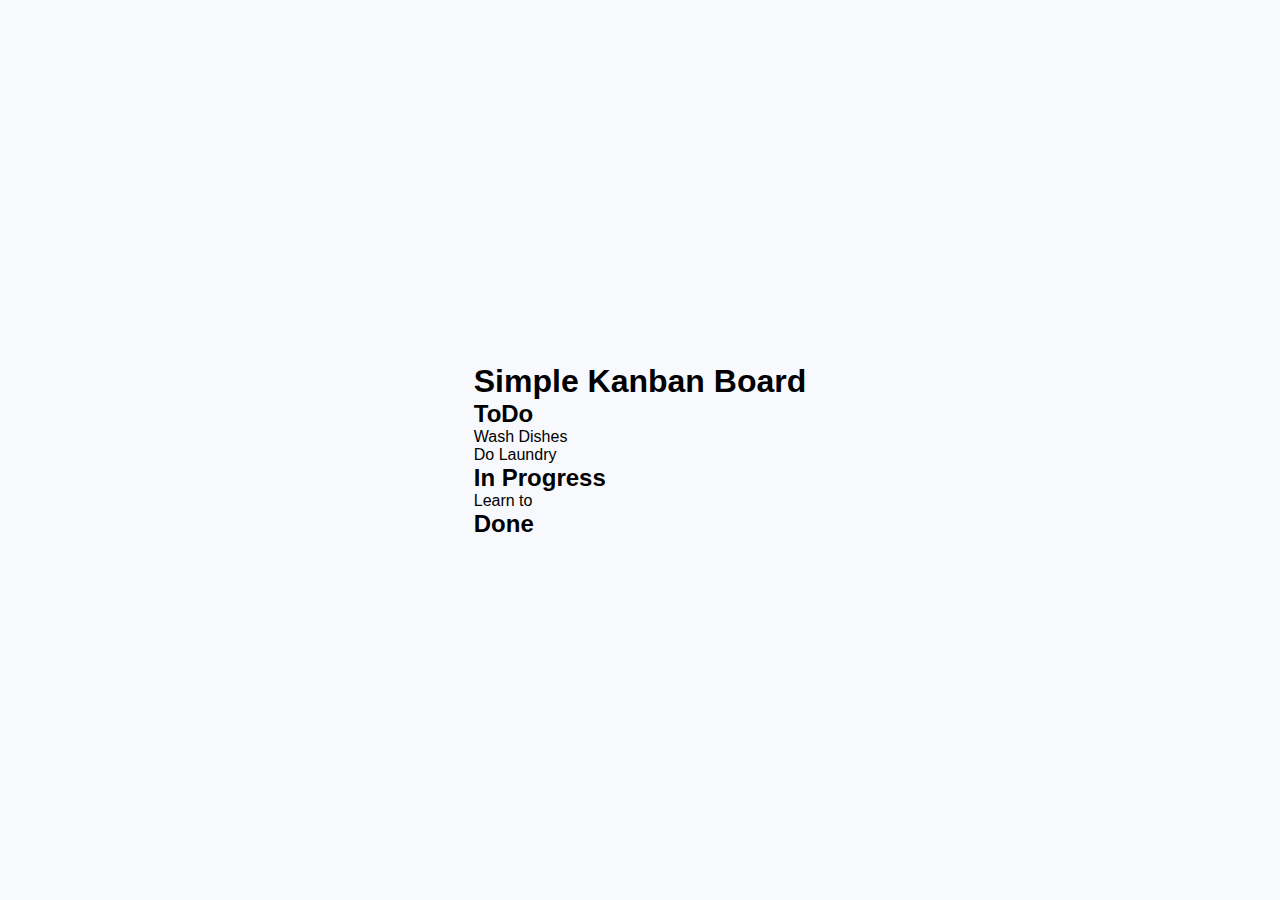
<file: drag-and-drop/index.html>
<!DOCTYPE html>
<html lang="en">
<head>
  <meta charset="UTF-8">
  <meta name="viewport" content="width=device-width, initial-scale=1.0">
  <title>Document</title>
  <link rel="stylesheet" href="style.css">
</head>
<body>
  <div class="container">
    <h1>Simple Kanban Board</h1>

    <div class="board">
      <!-- List 1 -->
       <div class="list" id="list1">
        <h2>ToDo</h2>
        <div class="card" draggable="true" id="card1">Wash Dishes</div>
        <div class="card" draggable="true" id="card2">Do Laundry</div>
       </div>

      <!-- List 2 -->
       <div class="list" id="list2">
        <h2>In Progress</h2>
        <div class="card" draggable="true" id="card3">Learn to <code></code></div>
       </div>

      <!-- List 3 -->
       <div class="list" id="list3">
        <h2>Done</h2>
       </div>
    </div>
  </div>


  <script src="script.js"></script>
</body>
</html>
</file>
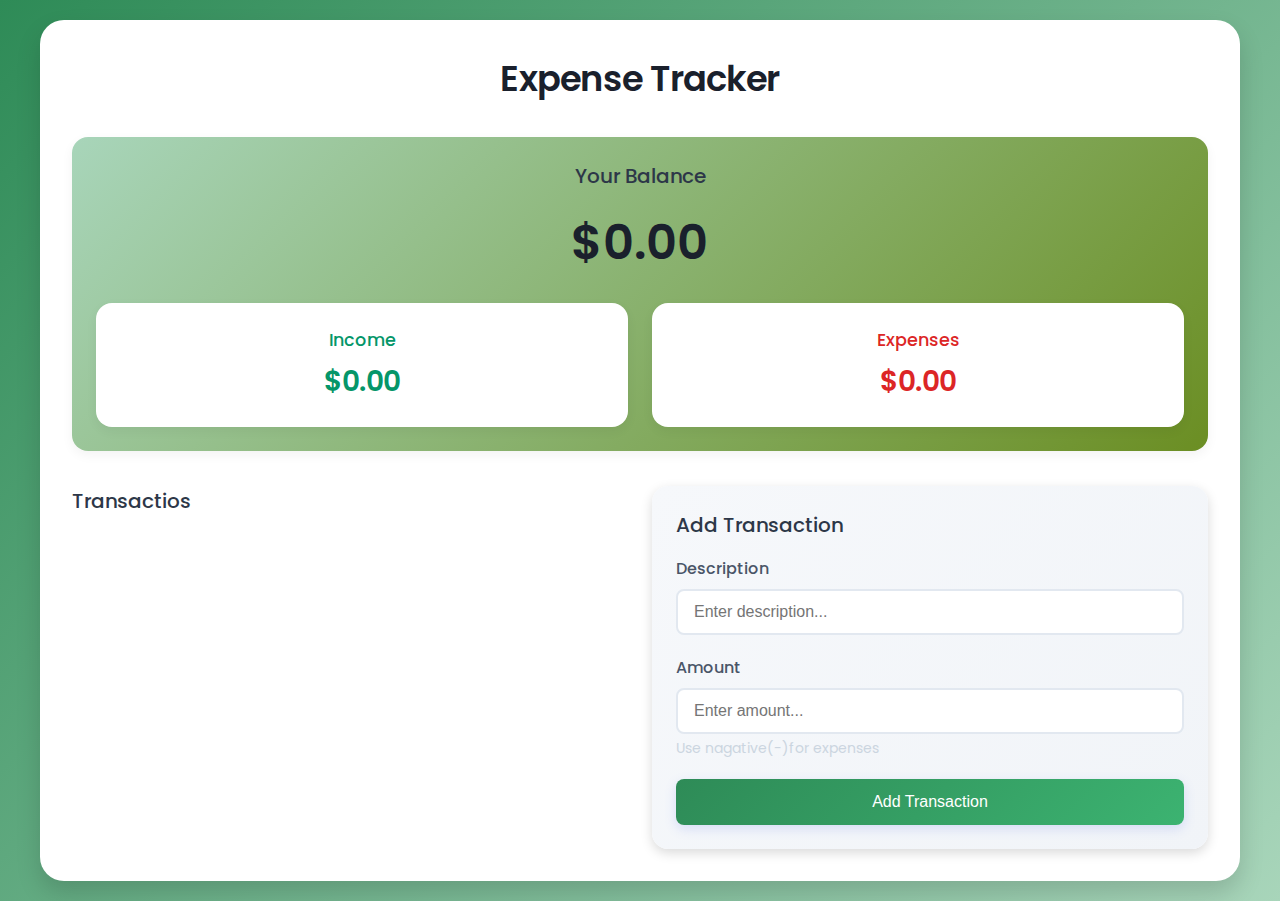
<file: Expense Tracker/index.html>
<!DOCTYPE html>
<html lang="en">
<head>
  <meta charset="UTF-8">
  <meta name="viewport" content="width=device-width, initial-scale=1.0">
  <title>Document</title>
  <link rel="stylesheet" href="style.css">
  <link href="https://fonts.googleapis.com/css?family=Poppins:100,100italic,200,200italic,300,300italic,regular,italic,500,500italic,600,600italic,700,700italic,800,800italic,900,900italic" rel="stylesheet" />
</head>
<body>
  <div class="container">
    <h1>Expense Tracker</h1>

    <div class="balance-container">
      <h2>Your Balance</h2>
      <h1 id="balance">$0.00</h1>

      <div class="summary">
        <div class="income">
          <h3>Income</h3>
          <p id="income-amount">$0.00</p>
        </div>
        <div class="expenses">
          <h3>Expenses</h3>
          <p id="expense-amount">$0.00</p>
        </div>
      </div>
    </div>

    <div class="main-content">
      <div class="transaction-container">
       <h2>Transactios</h2>
       <ul id="transaction-list">
        <!-- TRANSACTIONS WILL BE INSERTED HERE -->
       </ul>
      </div>

      <div class="form-container">
        <h2>Add Transaction</h2>

        <form id="transaction-form">
          <div class="form-group">
            <label for="description">Description</label>
            <input type="text" id="description" placeholder="Enter description..." required>
          </div>
          <div class="form-group">
            <label for="amount">Amount</label>
            <input type="number" id="amount" placeholder="Enter amount..." required>
            <small>Use nagative(-)for expenses</small>
          </div>

          <button type="submit"> Add Transaction</button>
        </form>
      </div>
    </div>
  </div>
  <script src="script.js"></script>
</body>
</html>
</file>
<file: drag-and-drop/style.css>
*{
  margin: 0;
  padding: 0;
  box-sizing: border-box;
}

body {
  font-family: sans-serif;
  background-color: #f7f9fc;
  display: flex;
  align-items: center;
  justify-content: center;
  min-height: 100vh;
}
</file>
<file: Expense Tracker/style.css>
* {
  margin: 0;
  padding: 0;
  box-sizing: border-box;
}

body {
  background: linear-gradient(135deg, #2e8b57, #a8d5ba);
  min-height: 100vh;
  font-family: "Poppins", sans-serif;
  display: flex;
  align-items: center;
  justify-content: center;
  padding: 20px;
  color: #2d3436;
}
body .container {
  width: 100%;
  max-width: 1200px;
  background-color: #fff;
  padding: 2rem;
  border-radius: 24px;
  box-shadow: 0 12px 24px rgba(0, 0, 0, 0.15);
}
@media (max-width: 480px) {
  body .container {
    padding: 24px;
  }
}
body .container h1 {
  text-align: center;
  color: #1a202c;
  margin-bottom: 2rem;
  font-size: 2.2rem;
  font-weight: 600;
  letter-spacing: -0.5px;
}
body .container h2 {
  color: #2d3748;
  margin-bottom: 1rem;
  font-size: 1.25rem;
  font-weight: 500;
}
body .container .balance-container {
  text-align: center;
  margin-bottom: 35px;
  padding: 24px;
  background: linear-gradient(135deg, #a8d5ba, #6b8e23);
  border-radius: 1rem;
  box-shadow: 0 4px 12px rgba(0, 0, 0, 0.05);
}
body .container .balance-container h1 {
  font-size: 3rem;
  margin: 15px 0;
}
@media (max-width: 480px) {
  body .container .balance-container h1 {
    font-size: 2.5rem;
  }
}
body .container .balance-container .summary {
  display: grid;
  grid-template-columns: 1fr 1fr;
  gap: 24px;
  margin-top: 24px;
}
@media (max-width: 480px) {
  body .container .balance-container .summary {
    grid-template-columns: 1fr;
    gap: 16px;
  }
}
body .container .balance-container .summary .income,
body .container .balance-container .summary .expenses {
  background-color: white;
  padding: 24px;
  border-radius: 1rem;
  box-shadow: 0 4px 12px rgba(0, 0, 0, 0.05);
  transition: transform 0.2s ease;
}
body .container .balance-container .summary .income:hover,
body .container .balance-container .summary .expenses:hover {
  transform: translateY(-2px);
}
body .container .balance-container .summary .income h3 {
  color: #059669;
  font-size: 1.1rem;
  font-weight: 500;
}
body .container .balance-container .summary .income p {
  color: #059669;
  margin-top: 8px;
  font-size: 1.75rem;
  font-weight: 600;
}
@media (max-width: 480px) {
  body .container .balance-container .summary .income p {
    font-size: 1.5rem;
  }
}
body .container .balance-container .summary .expenses h3 {
  color: #dc2626;
  font-size: 1.1rem;
  font-weight: 500;
}
body .container .balance-container .summary .expenses p {
  color: #dc2626;
  margin-top: 8px;
  font-size: 1.75rem;
  font-weight: 600;
}
@media (max-width: 480px) {
  body .container .balance-container .summary .expenses p {
    font-size: 1.5rem;
  }
}
body .container .main-content {
  display: grid;
  grid-template-columns: 1fr 1fr;
  gap: 24px;
}
@media (max-width: 900px) {
  body .container .main-content {
    grid-template-columns: 1fr;
  }
}
body .container .main-content .transaction-container {
  height: 100%;
  display: flex;
  flex-direction: column;
}
body .container .main-content .transaction-container #transaction-list {
  list-style: none;
  max-height: 500px;
  overflow-y: auto;
}
@media (max-width: 900px) {
  body .container .main-content .transaction-container #transaction-list {
    max-height: 300px;
  }
}
body .container .main-content .transaction-container #transaction-list::-webkit-scrollbar {
  width: 8px;
}
body .container .main-content .transaction-container #transaction-list::-webkit-scrollbar-track {
  background-color: #f1f1f1;
  border-radius: 4px;
}
body .container .main-content .transaction-container #transaction-list::-webkit-scrollbar-thumb {
  background-color: #cbd5e0;
  border-radius: 4px;
}
body .container .main-content .transaction-container #transaction-list::-webkit-scrollbar-thumb:hover {
  background-color: #a0aec0;
}
body .container .transaction {
  display: flex;
  align-items: center;
  justify-content: space-between;
  padding: 1rem 1.2rem;
  margin-bottom: 12px;
  border-radius: 12px;
  background-color: #fff;
  box-shadow: 0 2px 8px rgba(0, 0, 0, 0.05);
  transition: all 0.2s ease;
  border-right: 5px solid;
  animation: slideIn 0.3s ease;
}
@media (max-width: 480px) {
  body .container .transaction {
    padding: 14px 16px;
  }
}
body .container .transaction:hover {
  transform: translateX(4px);
  box-shadow: 0 2px 8px rgba(0, 0, 0, 0.01);
}
body .container .transaction.income {
  border-right-color: #059669;
}
body .container .transaction.expenses {
  border-right-color: #dc2626;
}
body .container .transaction .delete-btn {
  background: none;
  border: none;
  color: #dc2626;
  cursor: pointer;
  font-size: 1.4rem;
  opacity: 0;
  transition: all 0.2s ease;
  padding: 4px 8px;
  border-radius: 4px;
  margin-left: 12px;
}
body .container .transaction:hover .delete-btn {
  opacity: 1;
}
body .container .transaction .delete-btn:hover {
  background-color: #fee2e2;
  transform: scale(1.1);
}
@keyframes slideIn {
  from {
    opacity: 0;
    transform: translateX(-20px);
  }
  to {
    opacity: 1;
    transform: translateX(0);
  }
}
body .container .form-container {
  background: linear-gradient(135deg, #f6f8fb, #f1f4f8);
  padding: 24px;
  border-radius: 16px;
  box-shadow: 0 4px 12px rgba(0, 0, 0, 0.15);
  min-height: 300px;
  display: flex;
  flex-direction: column;
}
body .container .form-container #transaction-form {
  height: 100%;
  display: flex;
  flex-direction: column;
}
body .container .form-container #transaction-form .form-group {
  margin-bottom: 20px;
}
body .container .form-container #transaction-form .form-group label {
  display: block;
  margin-bottom: 8px;
  color: #4a5568;
  font-weight: 500;
}
body .container .form-container #transaction-form .form-group input {
  width: 100%;
  padding: 12px 16px;
  border: 2px solid #e2e8f0;
  border-radius: 8px;
  font-size: 1rem;
  transition: all 0.2s ease;
  background-color: white;
}
body .container .form-container #transaction-form .form-group input:focus {
  outline: none;
  border-color: #667eea;
  box-shadow: 0 0 0 2px rgba(102, 126, 234, 0.1);
}
body .container .form-container #transaction-form .form-group input:hover {
  border-color: #cbd5e0;
}
body .container .form-container #transaction-form .form-group small {
  color: #cbd5e0;
  font-size: 0.875rem;
  margin-top: 4px;
  display: block;
}
body .container .form-container #transaction-form button[type=submit] {
  padding: 14px;
  background: linear-gradient(135deg, #2e8b57 0%, #3cb371 100%);
  color: white;
  border: none;
  border-radius: 8px;
  cursor: pointer;
  font-size: 1rem;
  font-weight: 500;
  transition: all 0.2s ease;
  box-shadow: 0 4px 12px rgba(102, 126, 234, 0.2);
  margin-top: auto;
}
body .container .form-container #transaction-form button[type=submit]:hover {
  transform: translateY(-2px);
  box-shadow: 0 4px 12px rgba(102, 126, 234, 0.3);
}
body .container .form-container #transaction-form button[type=submit]:active {
  transform: translateY(0);
}/*# sourceMappingURL=style.css.map */
</file>
